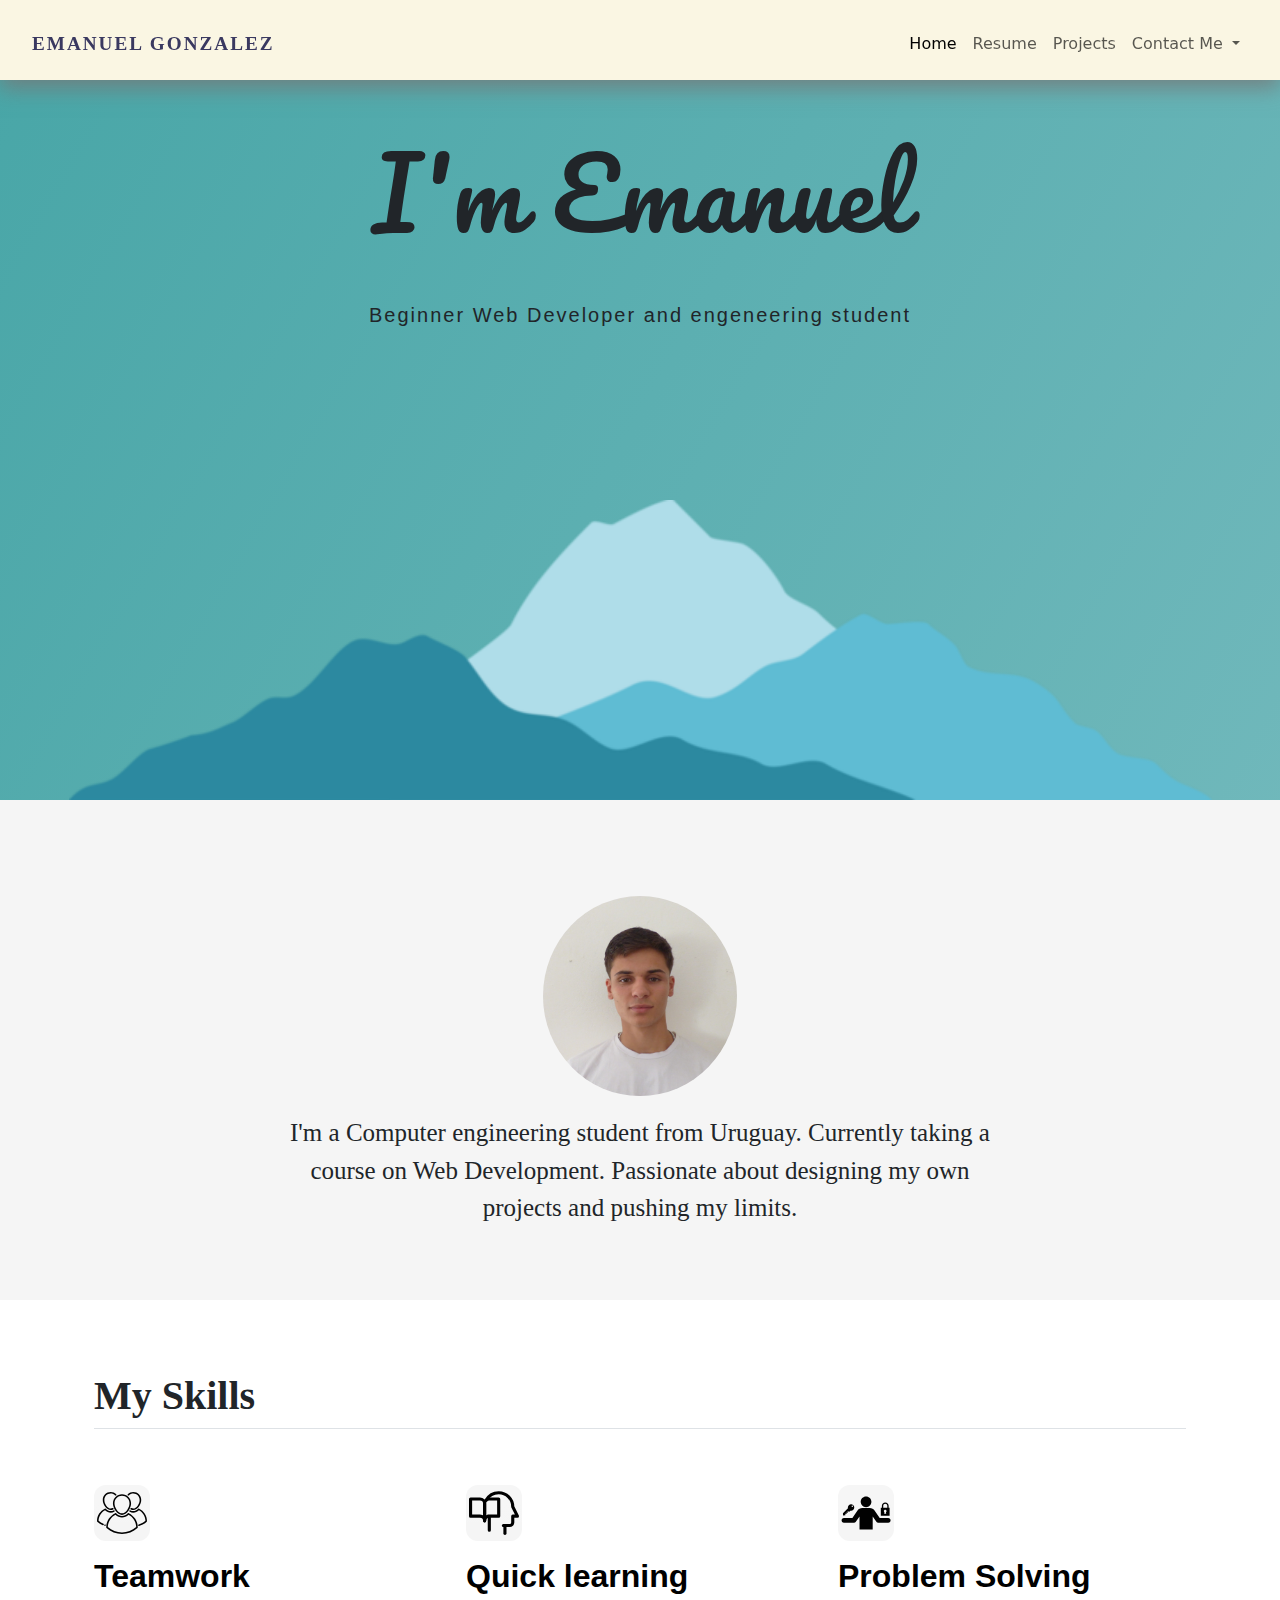
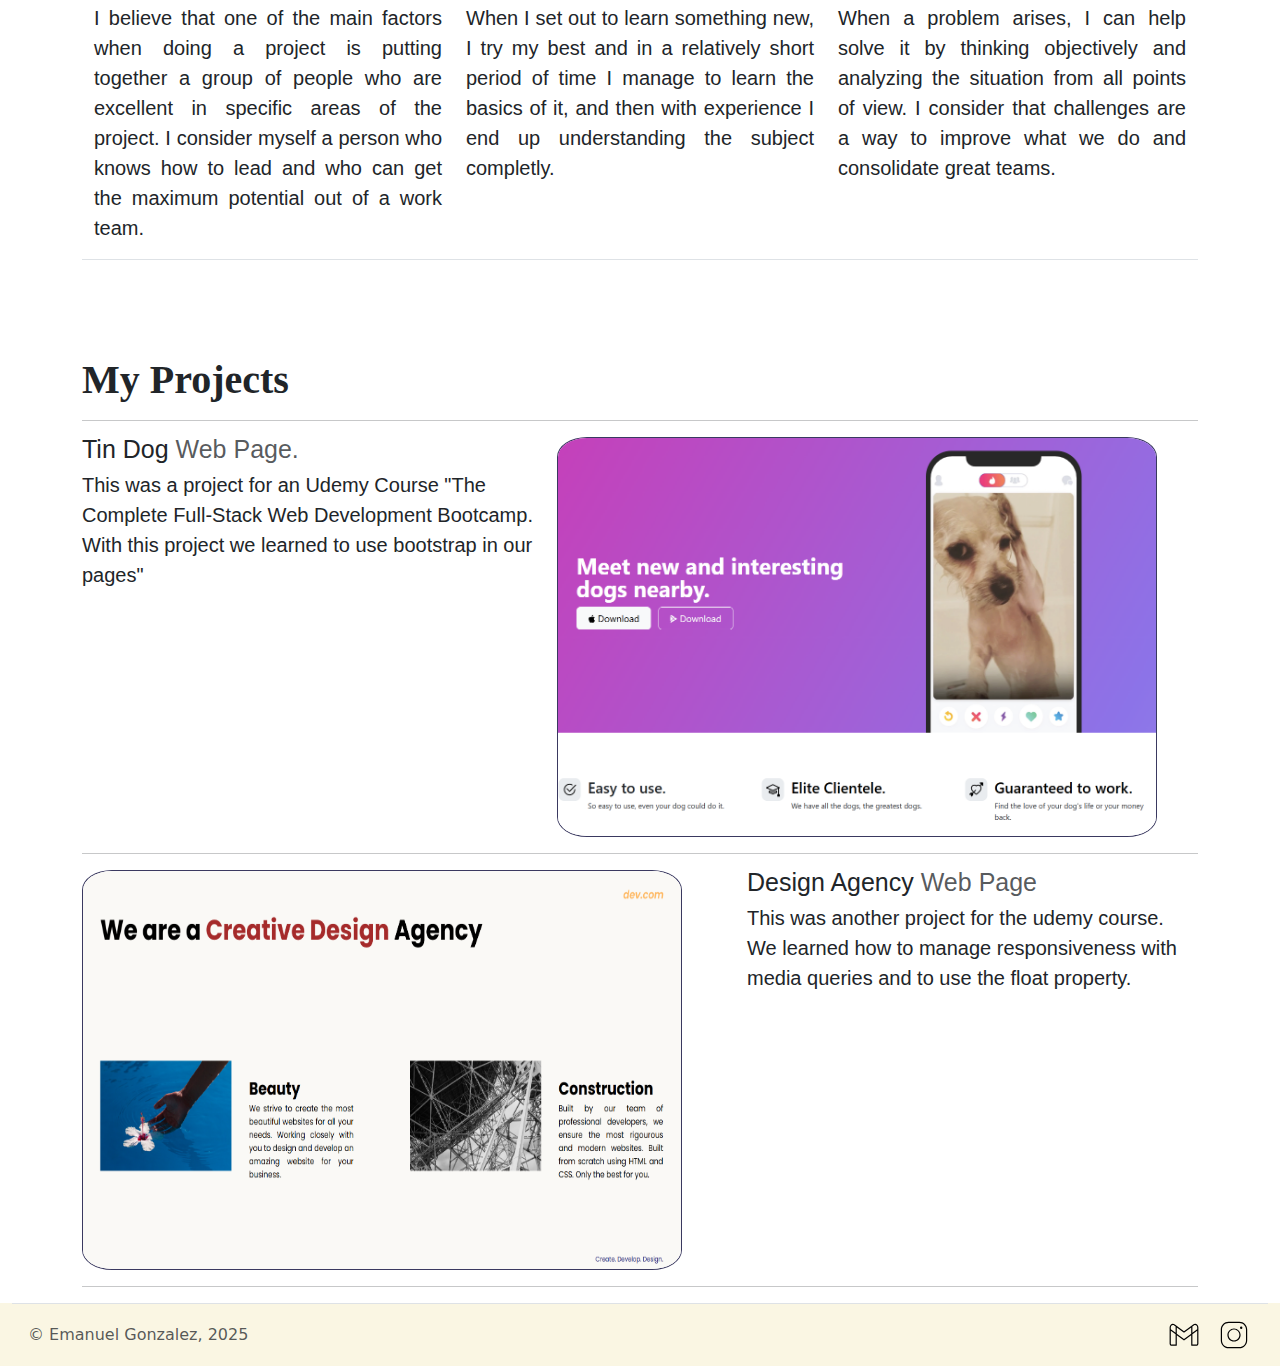
<file: index.html>
<!DOCTYPE html>
<html lang="en">
<head>
    <meta charset="UTF-8">
    <meta name="viewport" content="width=device-width, initial-scale=1.0">
    <title>My Personal Site</title>
    <link href="https://cdn.jsdelivr.net/npm/bootstrap@5.3.3/dist/css/bootstrap.min.css" rel="stylesheet" integrity="sha384-QWTKZyjpPEjISv5WaRU9OFeRpok6YctnYmDr5pNlyT2bRjXh0JMhjY6hW+ALEwIH" crossorigin="anonymous">
    <link href="./style.css" rel="stylesheet">
    <link rel="preconnect" href="https://fonts.googleapis.com">
    <link rel="preconnect" href="https://fonts.googleapis.com">
    <link rel="preconnect" href="https://fonts.gstatic.com" crossorigin>
    <link href="https://fonts.googleapis.com/css2?family=Pacifico&display=swap" rel="stylesheet">
</head>
<body>
    <section id="header">
        <nav class="navbar navbar-expand-lg bg-body-tertiary py-0">
            <div class="container-fluid  align-items-center pt-3">
                <!-- 🔹 Navbar a la izquierda -->
                <div class="d-flex align-items-center">
                    <h1 class="nombre"> EMANUEL GONZALEZ</h1>
                </div>
                
                <!-- 🔹 Botón del Toggler -->
                <button class="navbar-toggler" type="button" data-bs-toggle="collapse" data-bs-target="#navbarNavDropdown"
                    aria-controls="navbarNavDropdown" aria-expanded="false" aria-label="Toggle navigation">
                    <span class="navbar-toggler-icon"></span>
                </button>
        
                <!-- 🔹 Menú a la derecha en pantallas grandes -->
                <div class="collapse navbar-collapse justify-content-lg-end pb-2" id="navbarNavDropdown">
                    <ul class="navbar-nav">
                        <li class="nav-item">
                            <a class="nav-link active" aria-current="page" href="#">Home</a>
                        </li>
                        <li class="nav-item">
                            <a class="nav-link" href="./My resume/index.html">Resume</a>
                        </li>
                        <li class="nav-item">
                            <a class="nav-link" href="#Projects">Projects</a>
                        </li>
                        <li class="nav-item dropdown">
                            <a class="nav-link dropdown-toggle" href="#" role="button" data-bs-toggle="dropdown"
                                aria-expanded="false">
                                Contact Me
                            </a>
                            <ul class="dropdown-menu">
                                <li><a class="dropdown-item" href="mailto:emanuelgonzalez958@gmail.com">Gmail</a></li>
                                <li><a class="dropdown-item" href="https://www.instagram.com/emanuelgf_/">Instagram</a></li>
                            </ul>
                        </li>
                    </ul>
                </div>
            </div>
        </nav>
    </section>

    <section id="title">
        <div class="text-center top-container">
            <div class="titulo pacifico-regular">
                <p>I'm Emanuel</p>
            </div>
            <div class="descripcion">
                <p>Beginner Web Developer and engeneering student</p>
            </div>
            <img src="./mountain-ridge-free-png.webp" height="300px">
        </div>
    </section>

     <!-- Testimonial -->
    <section id="presentacion">
        <div class="middle-container" style="background-color: whitesmoke">
            <div class="p-5 text-center">
              <img class="imagen-personal mt-5" src="./My resume/P1090914.JPG"  alt="Emanuel-image">
              <p class="col-lg-8 mx-auto mt-2">I'm a Computer engineering
                student from Uruguay. Currently taking a course on Web Development. Passionate about designing my own projects and pushing my limits.</p>
            </div>  
        </div>
        <br>
    </section> 

    <!-- Skills -->
     <section id="My-Skills">
        <div class="container  px-4 py-5" id="featured-3">
            <h2 class="pb-2 border-bottom">My Skills</h2>
            <div class="row g-4 py-5 row-cols-1 row-cols-lg-3 d-flex">
              <div class="feature col border-bottom">
                <div class="feature-icon d-inline-flex align-items-center justify-content-center bg-gradient fs-2 mb-3">
                  <svg fill="#000000" height="60px" width="60px" version="1.1" id="Layer_1" xmlns="http://www.w3.org/2000/svg" xmlns:xlink="http://www.w3.org/1999/xlink" viewBox="0 0 475.851 475.851" xml:space="preserve"><g id="SVGRepo_bgCarrier" stroke-width="0"></g><g id="SVGRepo_tracerCarrier" stroke-linecap="round" stroke-linejoin="round"></g><g id="SVGRepo_iconCarrier"> <g> <g> <g> <path d="M151.549,145.274c0,23.39,9.145,50.385,24.462,72.214c17.389,24.78,39.376,38.427,61.911,38.427 c22.534,0,44.521-13.647,61.91-38.428c15.317-21.828,24.462-48.824,24.462-72.213c0-47.626-38.746-86.372-86.372-86.372 C190.296,58.902,151.549,97.648,151.549,145.274z M237.922,73.902c39.354,0,71.372,32.018,71.372,71.372 c0,20.118-8.33,44.487-21.74,63.598c-14.29,20.364-32.38,32.043-49.632,32.043c-17.252,0-35.342-11.679-49.632-32.043 c-13.41-19.11-21.741-43.479-21.741-63.598C166.549,105.919,198.567,73.902,237.922,73.902z"></path> <path d="M302.372,239.167c-2.862-1.363-6.273-0.778-8.52,1.461c-16.775,16.728-36.117,25.569-55.935,25.569 c-19.821,0-39.158-8.841-55.923-25.567c-2.246-2.241-5.659-2.826-8.521-1.463c-25.254,12.022-46.628,30.829-61.811,54.388 c-15.596,24.2-23.84,52.277-23.84,81.195v0.121c0,2.116,0.894,4.134,2.461,5.556c40.492,36.722,92.922,56.945,147.633,56.945 s107.141-20.224,147.632-56.945c1.568-1.422,2.462-3.439,2.462-5.556v-0.121c0-28.918-8.242-56.995-23.834-81.194 C348.997,269.995,327.625,251.188,302.372,239.167z M237.918,422.372c-49.861,0-97.685-18.023-135.057-50.827 c0.583-24.896,7.956-48.986,21.411-69.865c12.741-19.77,30.322-35.823,51.058-46.676c18.746,17.157,40.285,26.193,62.588,26.193 c22.3,0,43.842-9.035,62.598-26.193c20.734,10.853,38.313,26.906,51.053,46.676c13.452,20.877,20.823,44.968,21.406,69.865 C335.602,404.349,287.778,422.372,237.918,422.372z"></path> <path d="M455.077,243.89c-13.23-20.532-31.856-36.923-53.864-47.399c-2.862-1.363-6.275-0.778-8.52,1.461 c-14.312,14.271-30.79,21.815-47.654,21.815c-9.142,0-18.184-2.205-26.873-6.553c-3.706-1.853-8.209-0.353-10.063,3.351 c-1.854,3.705-0.354,8.21,3.351,10.063c10.793,5.401,22.093,8.139,33.586,8.139c19.335,0,38.004-7.737,54.288-22.437 c17.504,9.298,32.348,22.934,43.141,39.685c11.445,17.763,17.756,38.243,18.338,59.416 c-18.524,16.158-40.553,28.449-63.91,35.634c-3.959,1.218-6.182,5.415-4.964,9.374c0.992,3.225,3.96,5.297,7.166,5.297 c0.73,0,1.474-0.107,2.208-0.333c26.509-8.154,51.435-22.362,72.082-41.088c1.568-1.422,2.462-3.439,2.462-5.556v-0.105 C475.85,289.45,468.666,264.98,455.077,243.89z"></path> <path d="M130.493,210.473c7.93,0,15.841-1.934,23.516-5.748c3.709-1.843,5.222-6.345,3.379-10.054 c-1.843-3.71-6.345-5.222-10.054-3.379c-5.582,2.774-11.248,4.18-16.841,4.18c-14.541,0-29.836-9.914-41.964-27.2 c-11.449-16.318-18.562-37.112-18.562-54.266c0-33.375,27.152-60.527,60.526-60.527c15.752,0,30.67,6.022,42.006,16.958 c2.98,2.875,7.729,2.792,10.604-0.19c2.876-2.981,2.791-7.729-0.19-10.604c-14.146-13.647-32.763-21.163-52.42-21.163 c-41.646,0-75.526,33.881-75.526,75.527c0,20.38,7.957,43.887,21.283,62.881C91.445,198.545,110.709,210.473,130.493,210.473z"></path> <path d="M61.034,340.143c-16.753-7.222-32.209-16.972-45.989-29.004c0.582-21.112,6.875-41.53,18.291-59.243 c10.761-16.698,25.561-30.294,43.01-39.566c16.239,14.662,34.856,22.376,54.139,22.376c11.587,0,22.969-2.785,33.829-8.277 c3.696-1.87,5.177-6.381,3.308-10.078c-1.869-3.697-6.381-5.177-10.078-3.308c-8.742,4.421-17.846,6.663-27.059,6.663 c-16.811,0-33.238-7.522-47.504-21.754c-2.246-2.24-5.658-2.825-8.521-1.462c-21.954,10.451-40.534,26.8-53.733,47.28 C7.167,264.811,0,289.221,0,314.362v0.103c0,2.116,0.894,4.134,2.461,5.556c15.629,14.174,33.338,25.579,52.634,33.897 c0.968,0.417,1.975,0.615,2.966,0.615c2.904,0,5.668-1.697,6.891-4.533C66.591,346.196,64.837,341.783,61.034,340.143z"></path> <path d="M69.854,351.003c-2.671,6.443,4.532,12.832,10.617,9.387c3.238-1.834,4.683-5.937,3.227-9.385 C81.291,344.86,72.32,345.053,69.854,351.003z"></path> <path d="M83.698,351.005C83.888,351.455,83.518,350.545,83.698,351.005L83.698,351.005z"></path> <path d="M303.345,70.438c11.336-10.936,26.254-16.958,42.006-16.958c33.374,0,60.526,27.152,60.526,60.527 c0,17.154-7.112,37.947-18.563,54.266c-12.128,17.286-27.424,27.2-41.964,27.2c-5.593,0-11.259-1.406-16.841-4.18 c-3.711-1.844-8.212-0.331-10.055,3.379c-1.843,3.709-0.33,8.21,3.379,10.054c7.675,3.814,15.587,5.748,23.517,5.748 c19.783,0,39.048-11.927,54.243-33.585c13.327-18.994,21.283-42.501,21.283-62.881c0-41.646-33.881-75.527-75.526-75.527 c-19.657,0-38.273,7.516-52.42,21.163c-2.981,2.875-3.066,7.624-0.19,10.604C295.614,73.229,300.363,73.314,303.345,70.438z"></path> </g> </g> </g> </g></svg>
                </div>
                <h3 class="fs-2 text-body-emphasis">Teamwork</h3>
                <p>I believe that one of the main factors when doing a project is putting together a group of people who are excellent in specific areas of the project. I consider myself a person who knows how to lead and who can get the maximum potential out of a work team.</p>
              </div>
              <div class="feature col border-bottom">
                <div class="feature-icon d-inline-flex align-items-center justify-content-center bg-gradient fs-2 mb-3">
                    <svg fill="#000000" height="60px" width="60px" version="1.1" id="Icons" xmlns="http://www.w3.org/2000/svg" xmlns:xlink="http://www.w3.org/1999/xlink" viewBox="0 0 32 32" xml:space="preserve" fill="#000000"><g id="SVGRepo_bgCarrier" stroke-width="0"></g><g id="SVGRepo_tracerCarrier" stroke-linecap="round" stroke-linejoin="round"></g><g id="SVGRepo_iconCarrier"> <style type="text/css"> .st0{fill:none;stroke:#000000;stroke-width:2;stroke-linecap:round;stroke-linejoin:round;stroke-miterlimit:10;} </style> <line class="st0" x1="23" y1="24" x2="23" y2="29"></line> <path class="st0" d="M10,21V10c0-1.7-1.3-3-3-3H1v11h6C8.7,18,10,19.3,10,21L10,21"></path> <path class="st0" d="M10,21V10c0-1.7,1.3-3,3-3h6v11h-6C11.3,18,10,19.3,10,21L10,21"></path> <path class="st0" d="M12.2,18.1c0.3,0.3,0.5,0.6,0.8,0.9v8"></path> <path class="st0" d="M22,24h4c1.1,0,2-0.9,2-2v-4h3l-3-6c0-5-4-9-9-9c-3.4,0-6.4,1.9-7.9,4.7"></path> </g></svg>
                </div>
                <h3 class="fs-2 text-body-emphasis">Quick learning</h3>
                <p>When I set out to learn something new, I try my best and in a relatively short period of time I manage to learn the basics of it, and then with experience I end up understanding the subject completly.</p>
              </div>
              <div class="feature col border-bottom">
                <div class="feature-icon d-inline-flex align-items-center justify-content-center  bg-gradient fs-2 mb-3">
                    <svg fill="#000000" height="60px" width="60px" version="1.1" id="Layer_1" xmlns="http://www.w3.org/2000/svg" xmlns:xlink="http://www.w3.org/1999/xlink" viewBox="0 0 256 173" enable-background="new 0 0 256 173" xml:space="preserve" fill="#000000"><g id="SVGRepo_bgCarrier" stroke-width="0"></g><g id="SVGRepo_tracerCarrier" stroke-linecap="round" stroke-linejoin="round"></g><g id="SVGRepo_iconCarrier"> <path fill="#010101" d="M128.253,56.864c15.186,0,27.432-12.247,27.432-27.432S143.536,2,128.253,2 c-15.186,0-27.432,12.247-27.432,27.432C100.918,44.716,113.165,56.864,128.253,56.864z M64.571,136.32h-49.28 c-15.969,0-16.851-24.395,0.294-24.395H58.3l24.493-36.054c7.25-9.895,15.48-14.598,27.138-14.598h36.544 c11.659,0,19.888,4.311,27.138,14.598l24.591,36.054h43.01c17.243,0,16.165,24.395,0.588,24.395h-49.28 c-3.919,0-8.622-1.372-11.365-5.584l-18.811-26.844l-0.098,67.209H94.844l-0.098-67.209l-18.811,26.844 C73.192,134.85,68.49,136.32,64.571,136.32z"></path> <path fill="#010101" d="M22.611,98.149l-0.865-7.96l7.03,1.795l-0.908-7.83l6.814,1.752l-0.908-7.917l8.89,1.795l5.429-5.429 c5.256,1.146,10.988-0.303,15.098-4.413c6.403-6.403,6.424-16.764,0-23.188s-16.742-6.359-23.123,0.022 c-4.067,4.067-5.559,9.755-4.456,14.968L10,87.356l0.303,11.681L22.611,98.149z M55.23,54.758c-1.406-1.406-1.428-3.72,0-5.148 c1.428-1.428,3.72-1.428,5.148,0c1.428,1.428,1.428,3.72,0,5.148C58.929,56.208,56.636,56.164,55.23,54.758z"></path> <path d="M248.806,59.279v41.534h-45V59.279h5.488v-9.763c0-9.531,7.798-17.33,17.33-17.33c9.531,0,17.33,7.798,17.33,17.33v9.763 L248.806,59.279z M230.09,82.27c1.906-1.213,3.119-3.293,3.119-5.719c0-3.813-3.119-6.932-6.932-6.932s-6.932,3.119-6.932,6.932 c0,2.426,1.213,4.506,3.119,5.719l-1.386,8.145h10.398L230.09,82.27z M237.079,49.517c0-5.719-4.679-10.398-10.398-10.398 c-5.719,0-10.398,4.679-10.398,10.398v9.763h16.926h3.87V49.517z"></path> <g id="shopping_cart"> </g> <g id="cross"> </g> <g id="leaf"> </g> </g></svg>
                </div>
                <h3 class="fs-2 text-body-emphasis">Problem Solving</h3>
                <p>When a problem arises, I can help solve it by thinking objectively and analyzing the situation from all points of view. I consider that challenges are a way to improve what we do and consolidate great teams.</p>
              </div>
            </div>
          </div>
     </section>
     <!-- Projects -->
    <section id="Projects">
        <div class="container marketing">
            <!-- START THE FEATURETTES -->
            <h1>My Projects</h1>
            <hr class="featurette-divider">
        
            <div class="row featurette">
                <div class="col-md-6 col-lg-4 col-xl-5 col-xxl-6">
                  <h2 class="featurette-heading fw-normal lh-1">Tin Dog <span class="text-body-secondary">Web Page.</span></h2>
                  <p class="lead">This was a project for an Udemy Course "The Complete Full-Stack Web Development Bootcamp. With this project we learned to use bootstrap in our pages"</p>
                </div>
                <div class="col-md-6 col-lg-8 col-xl-7 col-xxl-6">
                  <div >
                    <a href="https://emanuelgon12.github.io/TinDog/">
                      <img src="./Tin dog.png" height="400px" width="600px" alt="tin dog picture" class="image-zoom">
                    </a>
                  </div>
                </div>
              </div>
            <hr class="featurette-divider">

            <div class="row featurette ">
              <div class="col-md-6 col-lg-4 col-xl-5 col-xxl-6 order-md-2 pl-5 ml-5">
                <h2 class="featurette-heading fw-normal lh-1">Design Agency<span class="text-body-secondary"> Web Page</span></h2>
                <p class="lead">This was another project for the udemy course. We learned how to manage responsiveness with media queries and to use the float property. </p>
              </div>
              <div class="col-md-6 col-lg-8 col-xl-7 col-xxl-6 order-md-1">
                <a href="https://emanuelgon12.github.io/Design-Agency/"><img src="./Design Agency.png" height="400px" width="600px" alt="Design Agency web" class="image-zoom"></a>
              </div>
            </div>
            <hr class="featurette-divider">
        
            <!-- /END THE FEATURETTES -->
            </div>
    </section>

    <!-- Footer -->
     <section id="footer">
      <div class="container-fluid">
        <footer class="d-flex flex-wrap justify-content-between align-items-center py-3 px-3 border-top">
          <div class="col-md-4 d-flex align-items-center">
            <span class="mb-3 mb-md-0 text-body-secondary">© Emanuel Gonzalez, 2025</span>
          </div>
      
          <ul class="nav col-md-4 justify-content-end list-unstyled d-flex">
            <li class="col-1"><a href="mailto:emanuelgonzalez958@gmail.com"><svg xmlns="http://www.w3.org/2000/svg" x="0px" y="0px" width="100" height="100" viewBox="0 0 50 50">
              <path d="M 43.753906 6.4023438 C 42.53621 6.3489969 41.294792 6.712898 40.271484 7.46875 L 37.525391 9.4960938 L 25 18.755859 L 12.591797 9.5839844 A 1.0001 1.0001 0 0 0 11.949219 9.3007812 L 12.199219 9.3007812 L 9.734375 7.4765625 C 8.7104042 6.7188363 7.4671493 6.3528895 6.2480469 6.40625 C 5.0289444 6.4596105 3.8349462 6.9314667 2.9082031 7.8457031 C 1.7309454 9.0063798 1 10.629831 1 12.410156 L 1 15.84375 A 1.0001 1.0001 0 0 0 1 16.138672 L 1 39.5 C 1 41.421188 2.5788117 43 4.5 43 L 12 43 A 1.0001 1.0001 0 0 0 13 42 L 13 25.373047 L 24.40625 33.804688 A 1.0001 1.0001 0 0 0 25.59375 33.804688 L 37 25.373047 L 37 42 A 1.0001 1.0001 0 0 0 38 43 L 45.5 43 C 47.421188 43 49 41.421188 49 39.5 L 49 16.119141 A 1.0001 1.0001 0 0 0 49 15.859375 L 49 12.410156 C 49 10.6517 48.290455 9.0357821 47.128906 7.8730469 C 47.095336 7.8394769 47.084086 7.83018 47.097656 7.84375 A 1.0001 1.0001 0 0 0 47.091797 7.8378906 C 46.165242 6.9256756 44.971603 6.4556905 43.753906 6.4023438 z M 43.644531 8.4003906 C 44.400835 8.4300436 45.134049 8.7168876 45.689453 9.2636719 C 45.708363 9.2823439 45.722171 9.2964424 45.712891 9.2871094 C 46.50934 10.084374 47 11.188613 47 12.410156 L 47 15.496094 L 39 21.408203 L 39 11 A 1.0001 1.0001 0 0 0 38.996094 10.898438 L 41.458984 9.078125 A 1.0001 1.0001 0 0 0 41.460938 9.078125 C 42.109578 8.598977 42.888228 8.3707375 43.644531 8.4003906 z M 6.3574219 8.40625 C 7.1145694 8.37661 7.8958927 8.6037105 8.5449219 9.0839844 L 11.003906 10.902344 A 1.0001 1.0001 0 0 0 11 11 L 11 21.408203 L 3 15.496094 L 3 12.410156 C 3 11.174482 3.5017577 10.068855 4.3125 9.2695312 C 4.8677569 8.7217677 5.6002743 8.4358895 6.3574219 8.40625 z M 37 12.371094 L 37 22.886719 L 25 31.755859 L 13 22.886719 L 13 12.373047 L 24.40625 20.804688 A 1.0001 1.0001 0 0 0 25.59375 20.804688 L 37 12.371094 z M 3 17.982422 L 11 23.896484 L 11 41 L 4.5 41 C 3.6591883 41 3 40.340812 3 39.5 L 3 17.982422 z M 47 17.982422 L 47 39.5 C 47 40.340812 46.340812 41 45.5 41 L 39 41 L 39 23.896484 L 47 17.982422 z"></path>
              </svg></a></li>
            <li class="col-2 ms-3"><a class="text-body-secondary" href="https://www.instagram.com/emanuelgf_/"><svg xmlns="http://www.w3.org/2000/svg" x="0px" y="0px" width="100" height="100" viewBox="0 0 50 50">
              <path d="M 16 3 C 8.8324839 3 3 8.8324839 3 16 L 3 34 C 3 41.167516 8.8324839 47 16 47 L 34 47 C 41.167516 47 47 41.167516 47 34 L 47 16 C 47 8.8324839 41.167516 3 34 3 L 16 3 z M 16 5 L 34 5 C 40.086484 5 45 9.9135161 45 16 L 45 34 C 45 40.086484 40.086484 45 34 45 L 16 45 C 9.9135161 45 5 40.086484 5 34 L 5 16 C 5 9.9135161 9.9135161 5 16 5 z M 37 11 A 2 2 0 0 0 35 13 A 2 2 0 0 0 37 15 A 2 2 0 0 0 39 13 A 2 2 0 0 0 37 11 z M 25 14 C 18.936712 14 14 18.936712 14 25 C 14 31.063288 18.936712 36 25 36 C 31.063288 36 36 31.063288 36 25 C 36 18.936712 31.063288 14 25 14 z M 25 16 C 29.982407 16 34 20.017593 34 25 C 34 29.982407 29.982407 34 25 34 C 20.017593 34 16 29.982407 16 25 C 16 20.017593 20.017593 16 25 16 z"></path>
              </svg></a></li>
          </ul>
        </footer>
      </div>
     </section>
<script src="https://cdn.jsdelivr.net/npm/bootstrap@5.3.3/dist/js/bootstrap.bundle.min.js" integrity="sha384-YvpcrYf0tY3lHB60NNkmXc5s9fDVZLESaAA55NDzOxhy9GkcIdslK1eN7N6jIeHz" crossorigin="anonymous"></script>
</body>
</file>
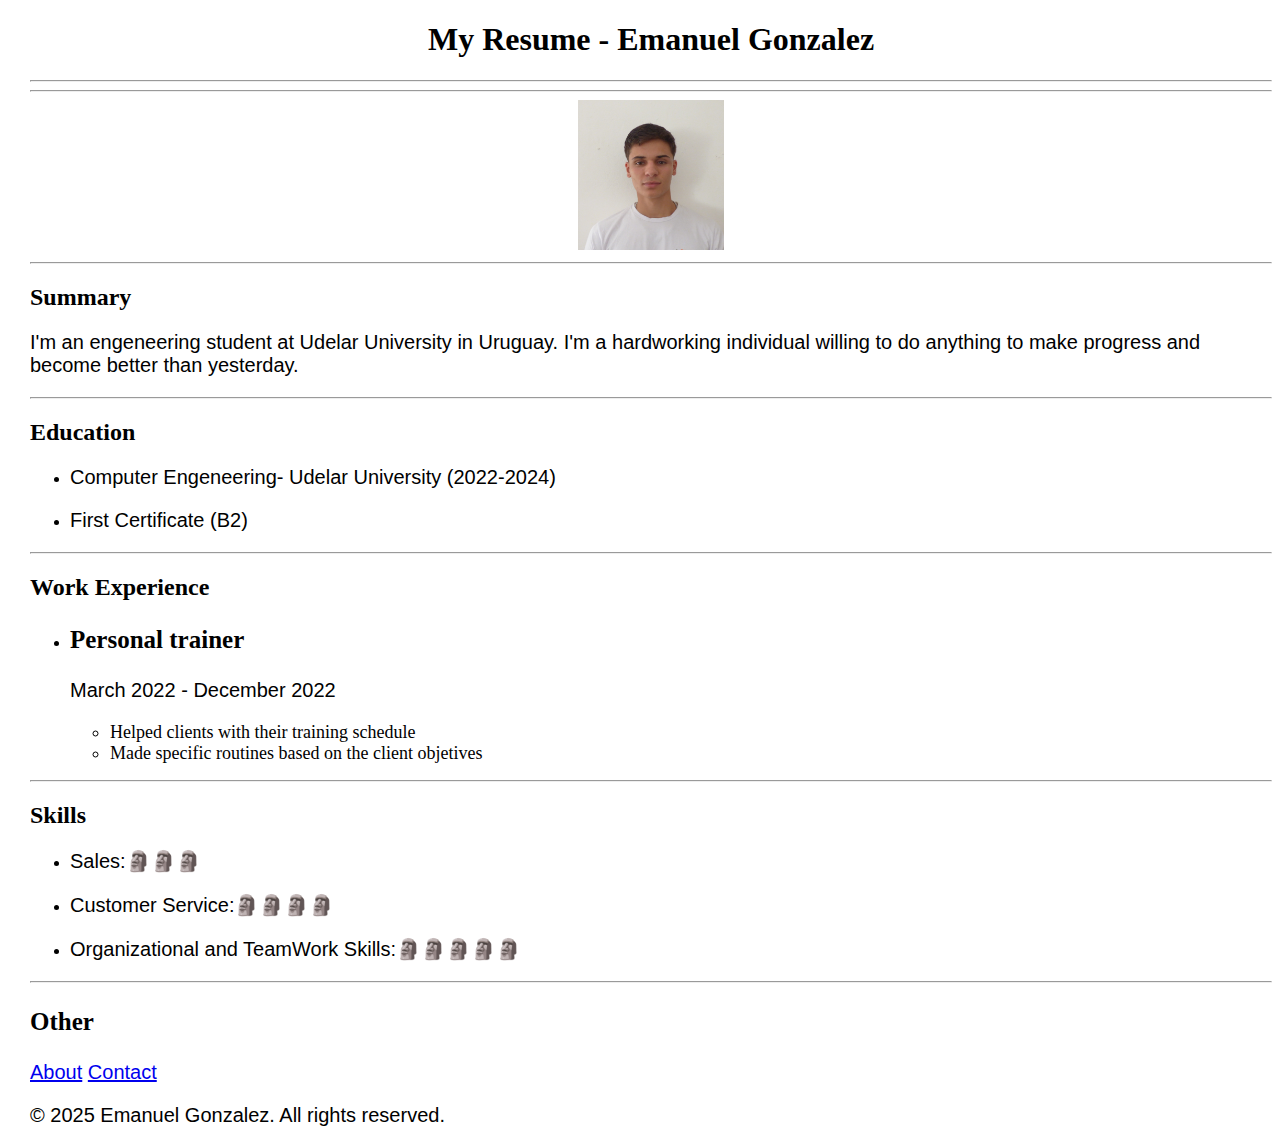
<file: My resume/index.html>
<!DOCTYPE html>
<html lang="en">
<head>
    <meta charset="UTF-8">
    <meta name="viewport" content="width=device-width, initial-scale=1.0">
    <title>My Resume</title>
    <style>
        p{
            font-size: 20px;
            font-family: sans-serif;
        }
        h2{
            font-family: 'Times New Roman', Times, serif;
        }

        h3{
            font-size: 25px;
        }
        body{
            margin-left: 30px;
        }

    </style>
</head>
<body>
    <center><h1>My Resume - Emanuel Gonzalez</h1></center>
    <hr>
    <hr>
    <center><img src="./P1090914.JPG" height="150"/></center>
    <hr>
    <h2>Summary</h2>
   
    <p>I'm an engeneering student at Udelar University in Uruguay. I'm a hardworking individual willing to do anything to make progress and become better than yesterday. </p>
    <hr>
     <h2>Education</h2>
   
    <ul>
        <li><p>Computer Engeneering- Udelar University (2022-2024)</p></li>
        <li><p>First Certificate (B2)</p></li> 
    </ul>
    <hr>
    <h2>Work Experience</h2>
    
    <ul>
        <li><h3>Personal trainer</h3></li>
        <p>March 2022 - December 2022</p>
        <ul>
            <li style="font-size: 18px;">Helped clients with their training schedule</li>
            <li style="font-size: 18px;">Made specific routines based on the client objetives</li>
        </ul>
    </ul>
    <hr>
    <h2>Skills</h2>
    <ul>
        <li><p>Sales:&#128511&#128511&#128511;</p></li>
        <li><p>Customer Service:&#128511&#128511&#128511&#128511</p></li>
        <li><p>Organizational and TeamWork Skills:&#128511&#128511&#128511&#128511&#128511</p></li>
    </ul>
    <hr>
    <h3>Other</h2>
    <p>
     <a href="./about.html">About</a>   
     <a href="./contact.html">Contact</a>
    </p>
    <footer>
        <p>© 2025 Emanuel Gonzalez. All rights reserved.</p>
    </footer>
</body>
</html>
</file>
<file: style.css>
@keyframes gradient-animation {
    0% {
      background-position: 0% 50%;
    }
    50% {
      background-position: 100% 50%;
    }
    100% {
      background-position: 0% 50%;
    }
}

.pacifico-regular {
    font-family: "Pacifico", serif;
    font-weight: 400;
    font-style: normal;
    font-size:96px; 
    letter-spacing: 2px;
}

#My-Skills h2{
    font-family: serif;
    font-size: 40px;
    font-weight: 800;
}
#My-Skills h3{
    font-family: sans-serif;
    font-size:25px;
    font-weight: 700;
}

#My-Skills p{
    font-family: sans-serif;
    font-size: 20px;
    font-weight: 200;
}

#Projects h1{
    font-family: serif;
    font-size: 40px;
    font-weight: 800;
}
#Projects h2{
    font-family: sans-serif;
    font-size:25px;
    font-weight: 900;
}

#Projects p{
    font-family: sans-serif;
    font-size: 20px;
    font-weight: 200;
}


.nombre{
    font-family: serif;
    font-size: larger;
    font-weight: 700;
    letter-spacing: 2px;
    color: #3A3960;
}
.titulo{
    display: flex;
    justify-content: center;
    height: 300px;
    padding-top: 100px;
    align-items: center;
}   
.descripcion{
    display: flex;
    justify-content: center;
    height: 200px;
    font-family:  sans-serif;
    font-weight: 400;
    font-style: normal;
    font-size:20px; 
    letter-spacing: 2px;
}

.middle-container{
    height: 500px;
}

.imagen-personal{
    height:200px;
    border-radius: 50%;
    margin-bottom: 10px;
    
}

#presentacion p{
    font-weight: 300;
    font-size: 25px;
    font-family: serif;
    width: 700px;
    text-align: center;
    height: 600px;
}

nav .container-fluid {
    display: flex;
    justify-content: space-between;
    align-items: center;
    padding: 0 2rem;
    height: 80px;
    background-color: #FAF6E3;
    box-shadow: 0px 8px 20px 0px rgba(119, 119, 119, 0.8);
    position:fixed;
    top: 0;
    z-index: 1000;
}
.top-container{
    background: linear-gradient(300deg, #F2EFE7, #9ACBD0, #48A6A7);
    background-size: 500% 180%;
    animation: gradient-animation 15s ease infinite;
}

#My-Skills p{
    text-align: justify;
}

.feature-icon{
    width: 3.5rem;
    height: 3.5rem;
    border-radius: 0.75rem;
    padding: 3px;
    background-color: whitesmoke;
    
}

@media (max-width: 991.98px) { 
    .nombre{
        font-family: serif;
        font-size: 15px;
        font-weight: 700;
        letter-spacing: 2px;
        color: #3A3960;
    }
    .titulo{
        display: flex;
        justify-content: center;
        height: 200px;
        font-size: 59px;
        padding-top: 120px;
        align-items: center;
    } 
    .descripcion{
        display: flex;
        justify-content: center;
        height: 150px;
        font-family:  sans-serif;
        font-weight: 300;
        padding: 0px 5px;
        font-style: normal;
        font: size 15px; 
        letter-spacing: 1px;
    }

    #My-Skills h2{
        font-family: serif;
        font-size: 40px;
        font-weight: 800;
    }
    #My-Skills h3{
        font-family: sans-serif;
        font-size:30px;
        font-weight: 700;
    }
    
    #My-Skills p{
        font-family: sans-serif;
        font-size: 20px;
    }
    .top-container img{
        width: 100%;
        height: 150px;
    }   
    #presentacion p{
        font-weight: 300;
        font-size: 17px;
        font-family: serif;
        width: 300px;
        text-align: center;
    }

    #Projects h1{
        font-family: serif;
        font-size: 40px;
        font-weight: 800;
    }
    #Projects h2{
        font-family: sans-serif;
        font-size:30px;
        font-weight: 700;
    }
    
    #Projects p{
        font-family: sans-serif;
        font-size: 20px;
    }
    .image-zoom{
        height: auto;
        width: 100%;
    }

    .navbar-collapse {
        position: absolute;
        top: 100%;
        right: 0;
        width: 250px; /* Ajusta el ancho */
        font-weight: 500;
        background: #FAF6E3;
        box-shadow: 0 8px 20px rgba(0, 0, 0, 0.8);
        padding: 10px;
        border-radius: 10px;
        
        visibility: hidden;
        opacity: 0;
    }

    .navbar-collapse.show {
        visibility: visible;
        opacity: 2;
        transform: translateY(0);
    }

    /* 🔹 Animación escalonada de los elementos del menú */
    .navbar-nav .nav-item {
        opacity: 0;
        transform: translateX(100px);
        transition: opacity 0.4s ease-out, transform 0.4s ease-out;
    }

    .navbar-collapse.show .nav-item {
        opacity: 1;
        transform: translateX(0);
    }

    .navbar-collapse.show .nav-item:nth-child(1) { transition-delay: 0.1s; }
    .navbar-collapse.show .nav-item:nth-child(2) { transition-delay: 0.2s; }
    .navbar-collapse.show .nav-item:nth-child(3) { transition-delay: 0.3s; }
    .navbar-collapse.show .nav-item:nth-child(4) { transition-delay: 0.4s; }
}

/* 🔹 Asegurar que el enlace solo ocupe el ancho del texto */
.navbar-nav .nav-link {
    position: relative;
    text-decoration: none;
    transition: color 0.3s ease-in-out;
    display: inline-block;  /* <-- Hace que el enlace solo tenga el ancho del texto */
}

/* 🔹 Animación de subrayado */
.navbar-nav .nav-link:not(.dropdown-toggle)::after {
    content: "";
    position: absolute;
    left: 50%;
    bottom: 0;
    width: 0;
    height: 2px;
    background-color: #3A3960;
    transition: width 0.3s ease-in-out, left 0.3s ease-in-out;
}

.navbar-nav .nav-link:not(.dropdown-toggle):hover::after {
    width: 100%;
    left: 0;
}

/* 🔹 Mantener la flecha del dropdown */
.navbar-nav .dropdown-toggle::after {
    display: inline-block; /* Flecha sigue visible */
    margin-left: 0.255em;
    vertical-align: 0.255em;
    content: "";
    border-top: 0.3em solid;
    border-right: 0.3em solid transparent;
    border-bottom: 0;
    border-left: 0.3em solid transparent;
}

.card{
    transform: translate3d(0);
}

.image-zoom {
    transition: transform 0.5s, box-shadow 0.5s;
    transform-origin: center; 
    border-radius: 5%;
    border:solid  #3A3960 1px;
  }

  .image-zoom:hover {
    transform: scale(1.1);
    box-shadow: 0 10px 30px rgba(0, 0, 0, 0.3);
  }        

/* 🔹 Estado inicial del dropdown (oculto y preparado para animación) */
.dropdown-menu {
    display: block;  /* Bootstrap lo oculta con display: none, lo forzamos a estar presente */
    max-height: 0;
    background-color: #D8DBBD;
    opacity: 0;
    overflow: hidden;
    transform: translateY(-10px);
    transition: max-height 1s ease-out, opacity 1s ease, transform 1s ease;
}

/* 🔹 Cuando el menú se muestra */
.dropdown-menu.show {
    max-height: 300px; /* Un valor lo suficientemente grande para mostrar todo el contenido */
    opacity: 1;
    
    transform: translateY(0);
}

#footer{
    background:#FAF6E3;
}

#footer .container{
    margin: 0;
    padding: 0;
}

#footer svg{
    height: 30px;
    
}
</file>
